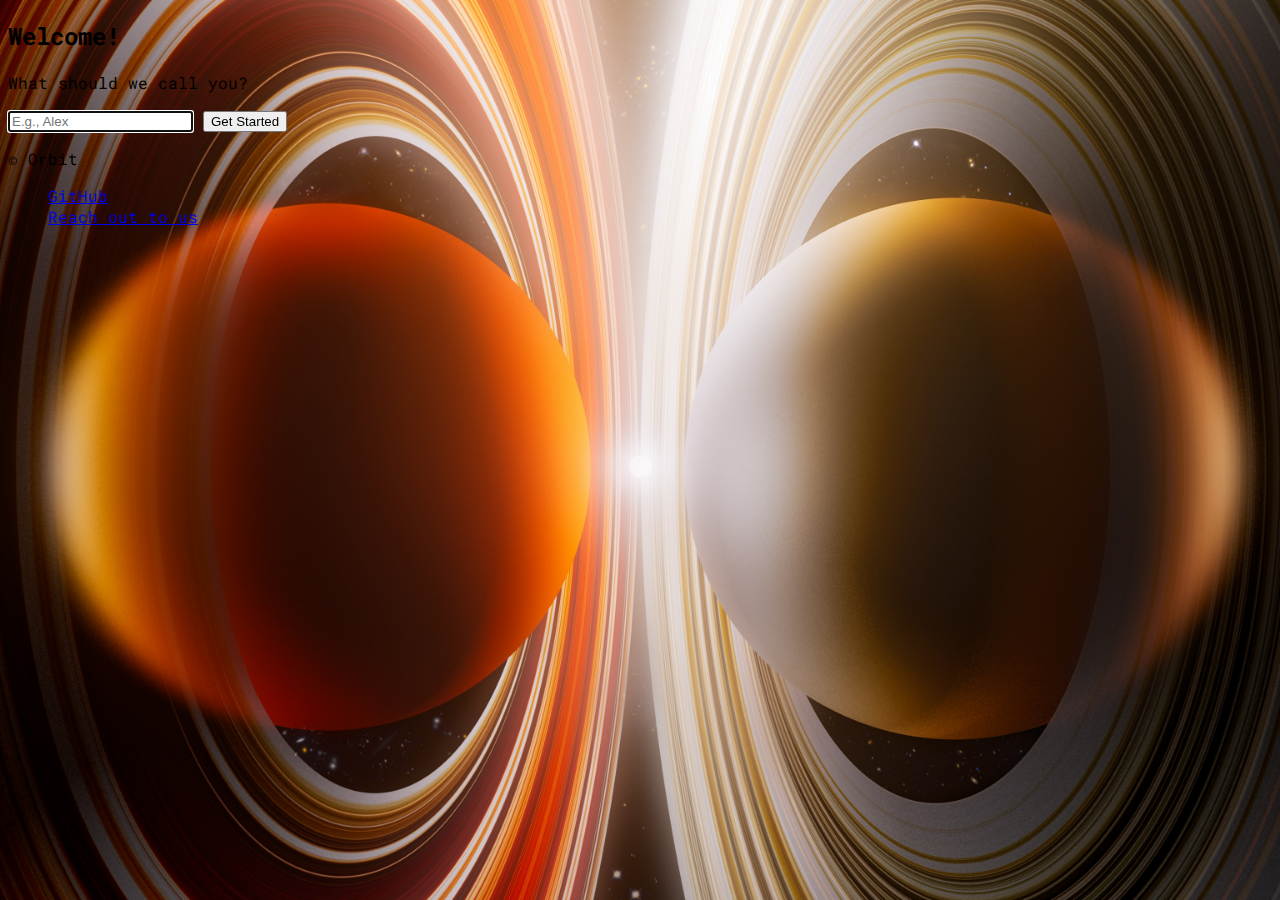
<file: index.html>
<!DOCTYPE html>
<html lang="en">
<head>
    <meta charset="UTF-8">
    <meta name="viewport" content="width=device-width, initial-scale=1.0">
    <title>Orbit - Dashboard</title>
    <link rel = "stylesheet" href ="style.css">
    <link rel="icon" href="orbit.svg" type="image/svg+xml">
    <link href="https://fonts.googleapis.com/css2?family=Roboto+Mono:ital,wght@0,100..700;1,100..700&display=swap" rel="stylesheet">


</head>
<body>
    <div id="container">
        <div id="name-modal" class="hidden">  
            <div id="greeting-page">
                <h2>Welcome!</h2>
                <p>What should we call you?</p>
                <!-- <div class="name-container"> -->
                    <input type="text" id="name-input" placeholder="E.g., Alex">
                    <button id="save-name-btn">
                        Get Started
                    </button>
                <!-- </div> -->
            </div>
        </div>  
    </div>  
    <main id="main-content" class="hidden">
        <div class="nav">
            <div class="container1">
                <img src="orbit.svg" alt="orb_logo" class="orbit-icon">
                <span class = "orbit" >Orbit</span>
            </div>
            <div class="container2">
                
                <button class="background theme-btn">Background</button>

            </div>
            
            
        </div>
        <div class="quote">
            <p>Let every moment revolve around your goals.</p>
        </div>
        
        <header>
                <h1 id="greeting">Good morning, User!</h1>
        </header>


        
        <div class = "box-container1">
            <div class="box1">
                <p id="task">Task List</p>
             
                <div class="input-container">
                    <input type="text" id="task-input" placeholder="Add a new task...">
                    <button id="add-btn" class="add theme-btn">Add</button>
                </div>
                <div id="task-container"></div>
            </div>
            <div class="box2">
                <p class = "time-tracker">Time Tracker</p>
             
                <h2 id="timer-display">00:00:00</h2>
                <button class = "start theme-btn">Start</button>
                <button class = "stop theme-btn">Stop</button>
                <button class = "reset theme-btn" >Reset</button>
            </div>
        </div>

        <div class = "box-container2">
            <div class="box3" id="mybox">
                <p class = "statistics">Statistics</p>
          
                <ul>
                    <li id="list1" class = "l1">Total time today:</li>
                    <li id="list2" class = "l2">Daily Average(this week)</li>
                </ul>
            </div>
        </div>
        
        

    </main>
    <footer>
        <p>&copy; Orbit</p>
        <ul class="social-links">
            <li><a href="https://github.com/Forzy19/Orbit_Dashboard" target="_blank">GitHub</a></li>
            <li><a href="mailto:dashboard.orbit@gmail.com">Reach out to us</a></li>
        </ul>
    </footer>
    <script  src="script.js"></script>
</body>
</html>
</file>
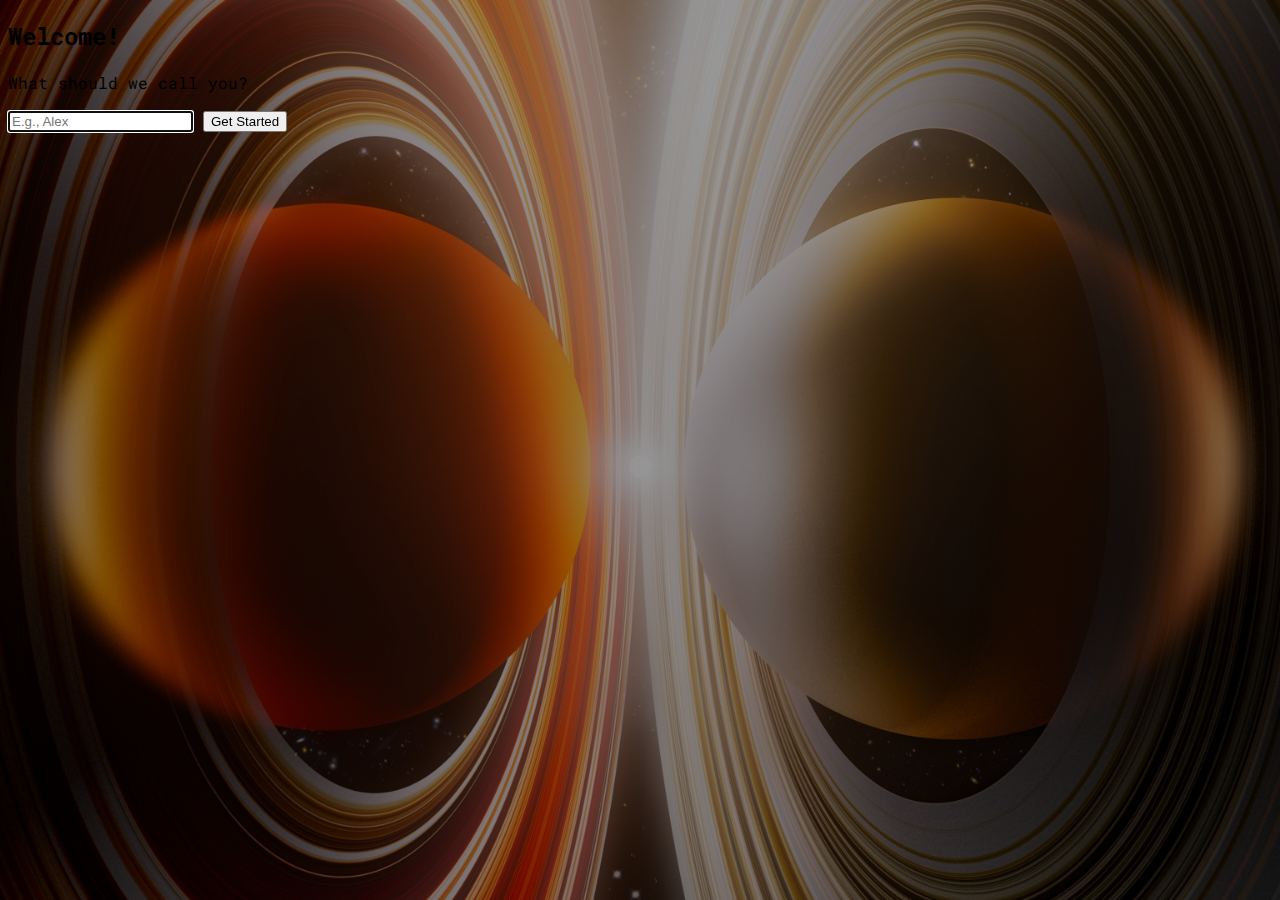
<file: HTML.html>
<!DOCTYPE html>
<html lang="en">
<head>
    <meta charset="UTF-8">
    <meta name="viewport" content="width=device-width, initial-scale=1.0">
    <title>Document</title>
    <link rel = "stylesheet" href ="style.css">
    <link href="https://fonts.googleapis.com/css2?family=Roboto+Mono:ital,wght@0,100..700;1,100..700&display=swap" rel="stylesheet">


</head>
<body>
    <div id="container">
        <div id="name-modal">
            <div>
                <h2>Welcome!</h2>
                <p>What should we call you?</p>
                <input type="text" id="name-input" placeholder="E.g., Alex">
                <button id="save-name-btn">
                    Get Started
                </button>
            </div>
        </div>
    </div>
    <main id="main-content" class="hidden">
        <div class="nav">
            <div class="container1">
                <img src="orbit.svg" alt="orb_logo" class="orbit-icon">
                <span class = "orbit" >Orbit</span>
            </div>
            <div class="container2">
                
                <button class="background">Background</button>

            </div>
            
            
        </div>
        <div class="quote">
            <p>Let every moment revolve around your goals.</p>
        </div>
        
        <header>
                <h1 id="greeting">Good morning, User!</h1>
        </header>


        
        <div class = "box-container1">
            <div class="box1">
                <p id="task">Task List</p>
             
                <div class="input-container">
                    <input type="text" id="task-input" placeholder="Add a new task...">
                    <button id="add-btn" class="add">Add</button>
                </div>
                <div id="task-container"></div>
            </div>
            <div class="box2">
                <p class = "time-tracker">Time Tracker</p>
             
                <h2 id="timer-display">00:00:00</h2>
                <button class = "start">Start</button>
                <button 
                class = "stop">Stop</button>
                <button class = "reset" >Reset</button>
            </div>
        </div>

        <div class = "box-container2">
            <div class="box3">
                <p class = "statistics">Statistics</p>
          
                <ul>
                    <li class = "l1">Total time today:</li>
                    <li class = "l2">Daily Average(this week)</li>
                </ul>
            </div>
        </div>
        
        

    </main>
    <script  src="input.js"></script>
</body>
</html>
</file>
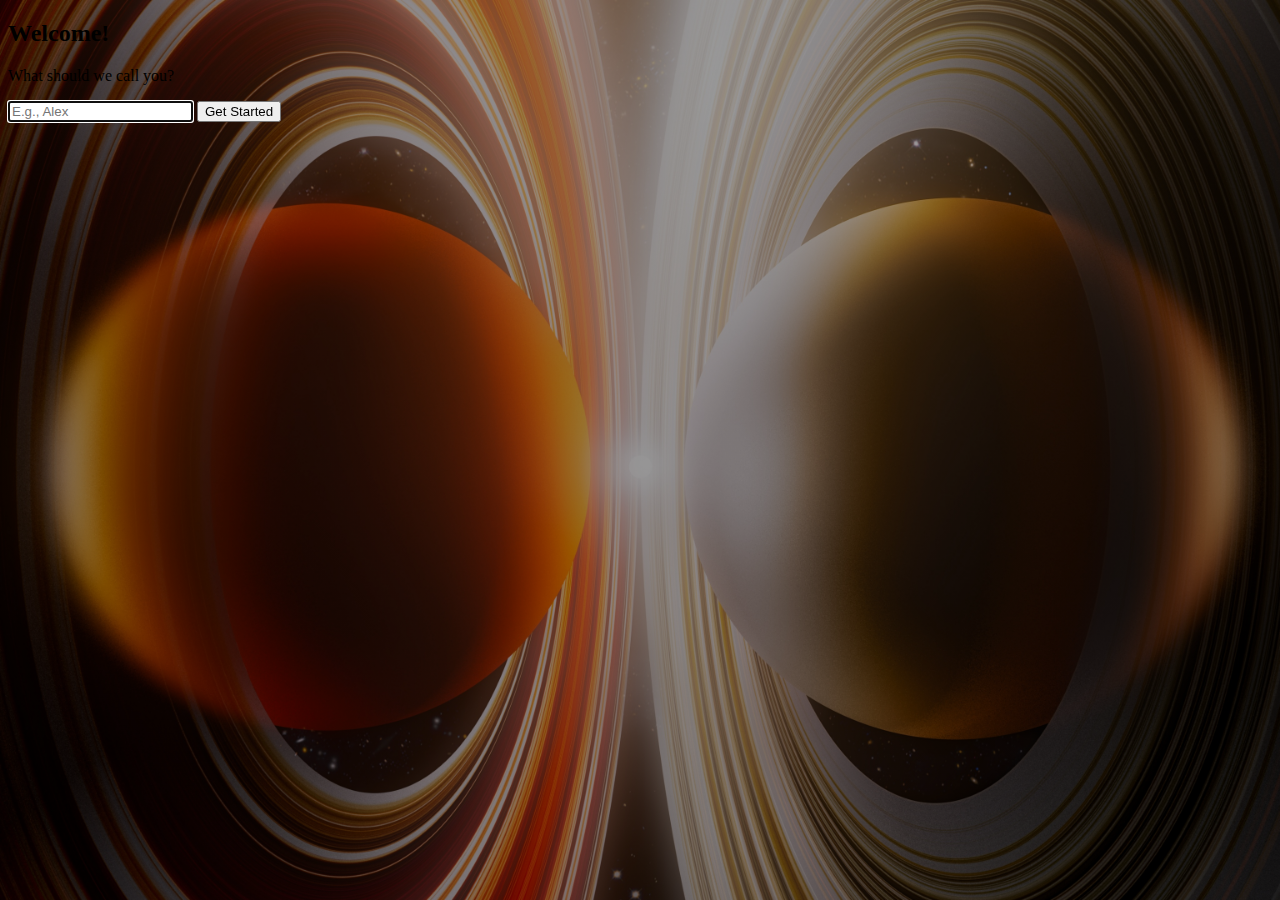
<file: nameinput.html>
<!DOCTYPE html>
<html lang="en">
<head>
    <meta charset="UTF-8">
    <meta name="viewport" content="width=device-width, initial-scale=1.0">
    <title>Document</title>
    <link rel="stylesheet" href="style.css">
    <style>
        
        .hidden{
            display: none;
        }
        .box1{
            height: 300px;
            width: 600px;
            background-color: red;
            margin: 10px;
            color: white;

        }
        .box2{
            height: 300px;
            width: 600px;
            background-color: red;
            margin: 10px;

        }
        .box3{
            height: 300px;
            width: 600px;
            background-color: red;
            margin: 10px;

        }
        .nav{
            display: flex;
            justify-content: space-between;
            align-items: center
            ;
        }
        .container1{
            display: flex;
            justify-content: center;
            align-items: center;
        }
        header{
            display: flex;
            justify-content: center;
            align-items: center;
        }
        .delete-btn {
        background: red;
        color: white;
        border: none;
        border-radius: 4px;
        cursor: pointer;
        padding: 2px 6px;
        }
        ul li{
            list-style: none;
        }
    </style>
</head>
<body>
    <div id="container">
        <div id="name-modal">
            <div>
                <h2>Welcome!</h2>
                <p>What should we call you?</p>
                <input type="text" id="name-input" placeholder="E.g., Alex">
                <button id="save-name-btn">
                    Get Started
                </button>
            </div>
        </div>
    </div>
    <main id="main-content" class="hidden">
        <div class="nav">
            <div class="container1">
                <img src="orbit.svg" alt="">
                <span class="web-name">Orbit</span>
            </div>
            <div class="container2">
                <button class="dark">moon</button>
                <button class="background">Background</button>

            </div>
            
            
        </div>
        <div class="quote"><span>Let the moment revolve arouund your goals</span>
        </div>
        
        <header>
                <h1 id="greeting">Good morning, User!</h1>
        </header>
        <div class="box1">
            <p>Task List</p>
            <div class="line"></div>
            <input type="text" id="task-input" placeholder="Add a new task">
            <button id="add-btn" class="add">Add</button>
            <div id="task-container"></div>
        </div>
        <div class="box2">
            <p>Time Tracker</p>
            <div class="line"></div>
            <button class="start">Start</button>
            <button class="stop">Stop</button>
            <button class="reset">Reset</button>
        </div>
        <div class="box3">
            <p>Statistics</p>
            <div class="line"></div>
            <ul>
                <li>Total time today:</li>
                <li>Daily Average(this week)</li>
            </ul>
        </div>

    </main>
    <script  src="input.js"></script>
</body>
</html>
</file>
<file: style.css>
body{
         
            background-image: 
                linear-gradient(rgba(0, 0, 0, 0.4), rgba(0, 0, 0, 0.4)),
                url("cosmic-symmetry-3840x2160-20464.jpg");
            background-repeat: no-repeat;
            background-position: center center;
            background-size: cover;
            background-attachment: fixed;
            background-color: #fff;
            font-family: Roboto Mono;
        }
        .hidden{
            display: none;
        }
        .box1{
            height: 300px;
            width: 600px;
            background-color: rgb(255,255,255,0.1);
            margin: 10px;
            backdrop-filter: blur(5px);
            border-radius: 40px;
            padding-top: 10px;
            padding-left: 25px;
            padding-right: 25px;
            padding-bottom: 10px;
            

        }
        /* .input-container{
            display: flex;
            align-items: center;
            
        } */
        #task {
            font-family: Roboto Mono;
            font-size: 23px;
            font-weight: 700;
            border-bottom: 1px solid rgba(255,255,255,0.5);
            padding-bottom: 15px;
            color: white;
            display: flex;
            justify-content: center;
            
            
        }
        #task-input {
            border: none;
            border-radius: 15px;
            padding: 15px 20px;
            background-color: rgb(255,255,255,0.5);
            backdrop-filter: blur(5px);
            margin-top: 5px;
            vertical-align:auto;
            
        }
        #task-input::placeholder {
            color: rgba(0, 0, 0, 0.8);
            font-size: 17px;
        }
        .add{
            background: linear-gradient( 
                135deg,
                rgba(149, 75, 14, 0.85),
                rgba(77, 41, 7, 0.7),
                rgba(209, 110, 4, 0.6),
                rgba(80, 40, 10, 0.8));
            border: none;
            border-radius: 30px;
            color: white;
            font-size: 17px;
            font-family: Roboto Mono;
            padding-left:20px;
            padding-right:20px;
            padding-top:15px;
            padding-bottom:15px;
            transition: 
            background-position 0.4s ease-out,
            box-shadow 0.4s ease-out,
            transform 0.3s ease-out;
            background-size: 200% 100%;
            background-position: 0 0;
            cursor: pointer;
            vertical-align:auto;
        }
        .add:hover {
            background-position: 100% 0 ;
            box-shadow: 0 0 6px rgba(255, 255, 255, 0.5);
            font-weight: 600;
            transform: scale(1.05);
            transition: 
            color 0.3s, transform 0.3s, background-position 0.5s, font-weight 0.3s ;
            
        }
        .box2{
            
            height: 300px;
            width: 600px;
            background-color: rgb(255,255,255,0.1);
            margin: 10px;
            backdrop-filter: blur(1px);
            border-radius: 30px;
            text-align: center;
            padding-top:10px;
            padding-left: 25px;
            padding-right: 25px;
            padding-bottom: 10px;
            

        }
            
        .box3{
            height: 300px;
            width: 600px;
            background-color: rgb(255,255,255,0.1);
            margin: 10px;
            backdrop-filter: blur(1px);
            border-radius: 30px;
            text-align: center;
            padding-top:10px;
            padding-left: 25px;
            padding-right: 25px;
            padding-bottom: 10px;


        }    
        .nav{
            display: flex;
            justify-content: space-between;
            align-items: center;
            padding: 10px 40px;
        }
        .container1{
            display: flex;
            justify-content: center;
            align-items: center;
            /* padding-left: 40px; */
            transition: transform 0.5s ease-out, text-shadow 0.5s ease-out;
        }
        .container1:hover {
            transform: scale(1.2);
        }
        .container1:hover>.orbit:hover {
            text-shadow: 2px 2px 8px rgba(255,255,255,0.5);
        }
        .container2{
            display: flex;
            justify-content: center;
            align-items: center;
            /* padding-right: 40px; */
            
        }
        header{
            display: flex;
            justify-content: center;
            align-items: center;
        }
        .delete-btn {
        background: red;
        color: white;
        border: none;
        border-radius: 4px;
        cursor: pointer;
        padding: 2px 6px;
        }
        ul li{
            list-style: none;
        }
        .orbit{
            font-size: 40px;
            color: white;
            font-weight: 700;
            padding: 10px 15px;
            cursor: pointer;
            transition: text-shadow 0.5s ease-out;
            
        }
        .orbit-icon {
            scale: 1.25;
            padding-top: 3px;
        }
        
        .dark{
            border-radius: 50px;
            border: none;
            padding: 13px;
        }
        .background{
            font-family: Roboto Mono;
            font-size: 15px;
            border: none;
            border-radius: 50px;
            margin-left: 20px;
            padding: 13px;
            

        }
        .moon{
            width:20px
        }
        .quote>p{
            text-align: center;
            font-size: 30px;
            color: white;

        }
        .box-container1{
            display:flex;
            justify-content: space-around;
        }
        .box-container2{
            display:flex;
            justify-content: space-around;
        }
        .line {
            display: flex;
            justify-content: center;
            align-items: center;
            border: solid;
            border-width: 0.5px;
            border-color: rgba(240, 248, 255, 0.3);
            width: 550px;
        }        
        .time-tracker{
            font-family: Roboto Mono;
            font-size: 23px;
            font-weight: 700;
            border-bottom: 1px solid rgba(255,255,255,0.5);
            padding-bottom: 15px;
            color: white;
            display: flex;
            justify-content: center;

            
        }    
        #timer-display{
            color: white;
            margin-bottom: 40px;
            font-size: 50px;
        }
        .start{
            background: linear-gradient( 
                135deg,
                rgba(149, 75, 14, 0.85),
                rgba(77, 41, 7, 0.7),
                rgba(209, 110, 4, 0.6),
                rgba(80, 40, 10, 0.8));
            border: none;
            border-radius: 30px;
            color: white;
            font-size: 17px;
            font-family: Roboto Mono;
            margin-right:20px;
            padding:5px;
            background-size: 200% 100%;
            background-position: 0 0;
            cursor: pointer;
            

        }
        .stop{
            background: linear-gradient( 
                135deg,
                rgba(149, 75, 14, 0.85),
                rgba(77, 41, 7, 0.7),
                rgba(209, 110, 4, 0.6),
                rgba(80, 40, 10, 0.8));
            border: none;
            border-radius: 30px;
            color: white;
            font-size: 17px;
            font-family: Roboto Mono;
            margin-right:20px;
            padding:5px;
            background-size: 200% 100%;
            background-position: 0 0;
            cursor: pointer;
            
        }
    
        .reset{
            background: linear-gradient( 
                135deg,
                rgba(149, 75, 14, 0.85),
                rgba(77, 41, 7, 0.7),
                rgba(209, 110, 4, 0.6),
                rgba(80, 40, 10, 0.8));
            border: none;
            border-radius: 30px;
            color: white;
            font-size: 17px;
            font-family: Roboto Mono;
            padding:5px;
            background-size: 200% 100%;
            background-position: 0 0;
            cursor: pointer;

        }
        .start:hover, .stop:hover, .reset:hover{
            background-position: 100% 0 ;
            box-shadow: 0 0 6px rgba(255, 255, 255, 0.5);
            font-weight: 600;
            transform: scale(1.05);
            transition: 
                  transform 0.3s, background-position 0.5s, font-weight 0.3s ;
            cursor: pointer;
        }
        .start,.stop,.reset{
            padding-left:13px;
            padding-right:13px;
            padding-top:10px;
            padding-bottom:10px;
            transition: 
                background-position 0.4s ease-out,
                box-shadow 0.4s ease-out,
                transform 0.3s ease-out;

        }
        .statistics{
            font-family: Roboto Mono;
            font-size: 23px;
            font-weight: 700;
            border-bottom: 1px solid rgba(255,255,255,0.5);
            padding-bottom: 15px;
            color: white;
            display: flex;
            justify-content: center;

        }
        ul{
            color: white;
        }
        header{
            color: white;
        }
</file>
